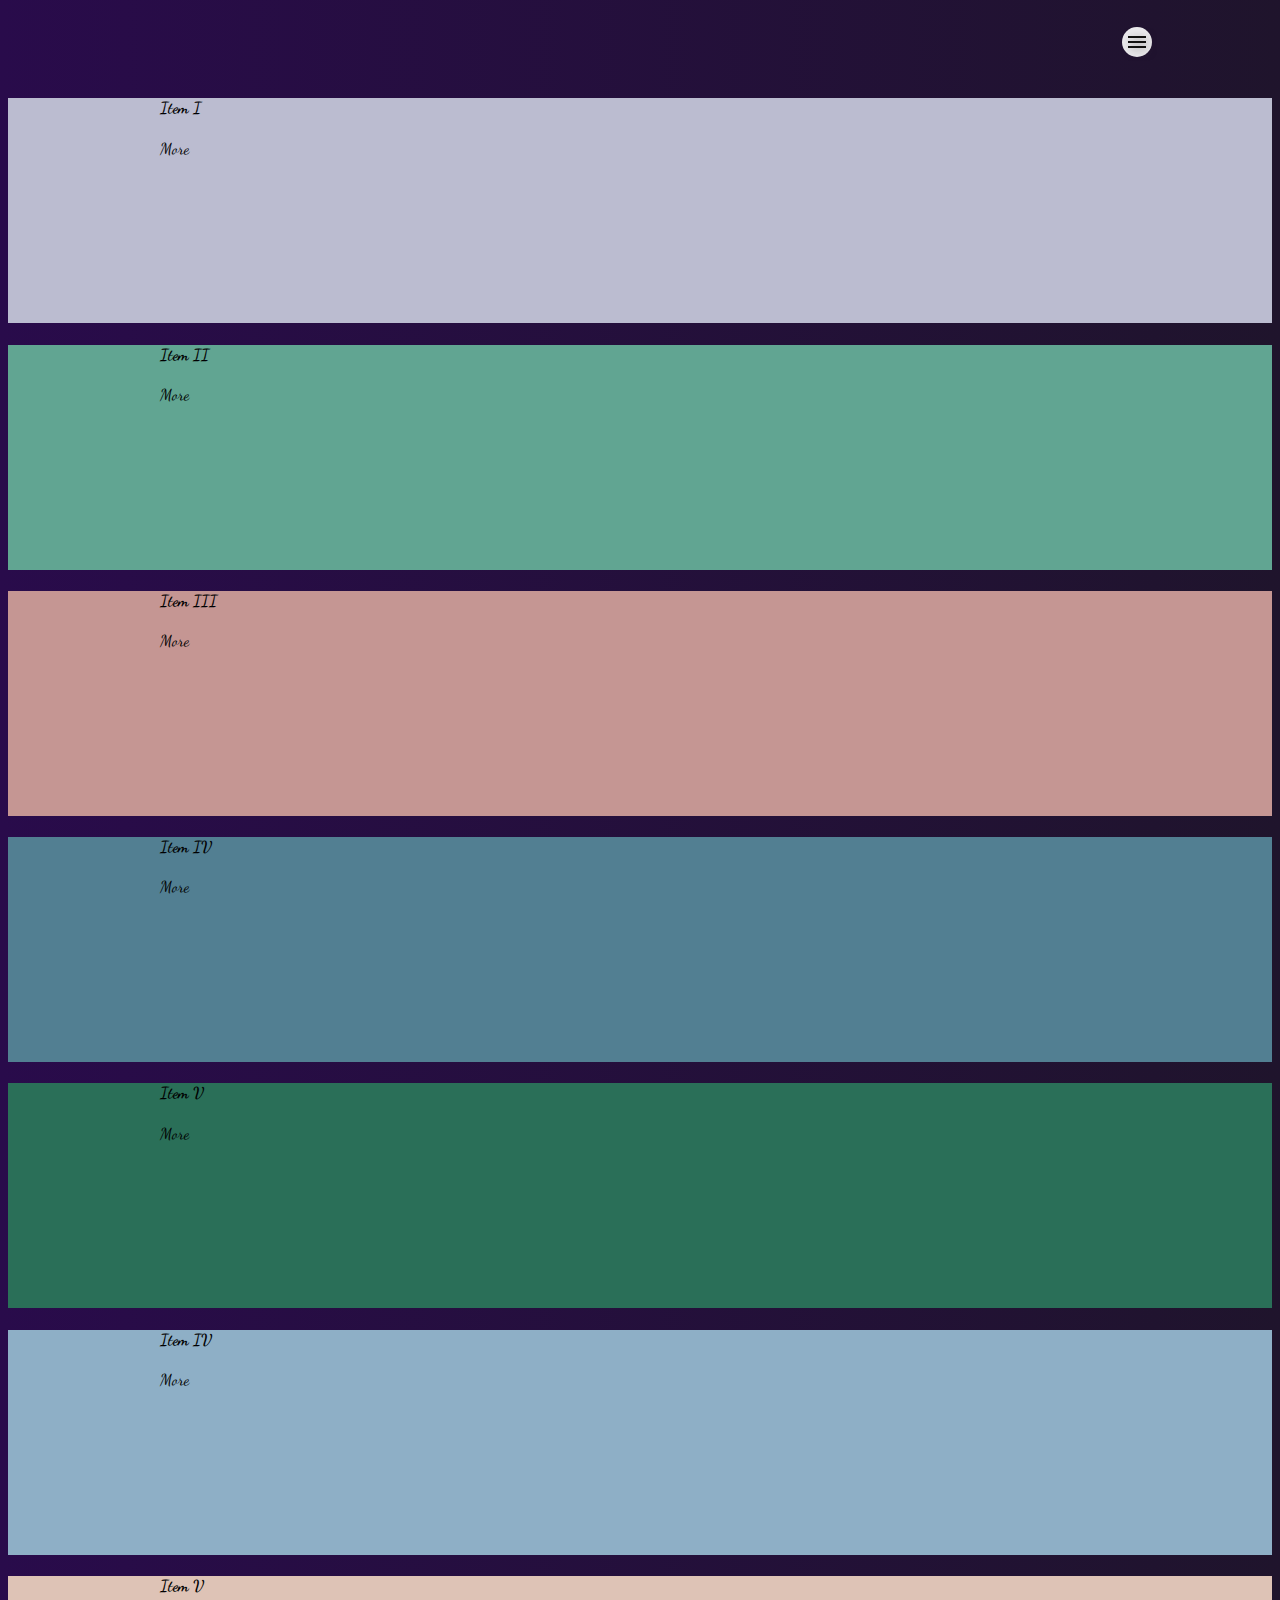
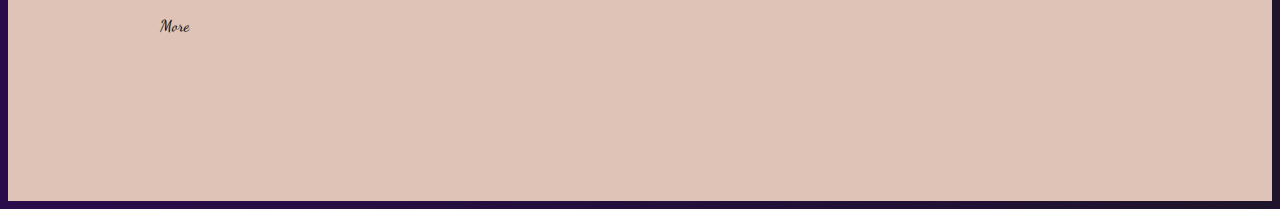
<file: index.html>
<!DOCTYPE html>
<html lang="en">
<head>
    <meta charset="UTF-8">
    <meta name="viewport" content="width=device-width, initial-scale=1.0 minimum-scale=1">
    <link rel="stylesheet" href="https://cdn.jsdelivr.net/npm/bootstrap@4.5.3/dist/css/bootstrap.min.css" integrity="sha384-TX8t27EcRE3e/ihU7zmQxVncDAy5uIKz4rEkgIXeMed4M0jlfIDPvg6uqKI2xXr2" crossorigin="anonymous">
    <link rel="stylesheet" href="https://cdnjs.cloudflare.com/ajax/libs/font-awesome/5.15.1/css/all.min.css" integrity="sha512-+4zCK9k+qNFUR5X+cKL9EIR+ZOhtIloNl9GIKS57V1MyNsYpYcUrUeQc9vNfzsWfV28IaLL3i96P9sdNyeRssA==" crossorigin="anonymous" />
    <link rel="stylesheet" href="css/style.css">
    <link rel="preconnect" href="https://fonts.gstatic.com">
    <link href="https://fonts.googleapis.com/css2?family=Dancing+Script:wght@600&display=swap" rel="stylesheet">
    <title>Bacho</title>
</head>
<body>
    <div class="burger">
        <div class="line1"></div>
        <div class="line2"></div>
        <div class="line3"></div>
    </div>
    <div class="nav bg-dark position-fixed w-100">
        <ul class="list-unstyled d-flex align-items-center pt-2 text-light">
            <li><a href="https://bacho093.github.io/Portfolio/" class='nav-link'>Portfolio</a></li>
            <li><a href="https://bacho093.github.io/Portfolio/projects.html" class='nav-link'>Projects</a></li>
        </ul>
    </div>

<div class="container">
    <div class="row">
        <div class="col-md-12">
            <div class="box box1 my-2 rounded">
                <div class="content">
                    <h4 class='pt-4 pb-5 px-2 text-white'>Item I</h4>
                    <a href="products.html" class="more text-muted bg-white rounded-pill px-4 py-1">More</a>
                </div>
            </div>
        </div>
        <div class="col-md-4">
            <div class="box box2 my-3 rounded">
                <div class="content">
                    <h4 class='pt-4 pb-5 px-2 text-white'>Item II</h4>
                    <a href="products.html" class="more text-muted bg-white rounded-pill px-4 py-1">More</a>
                </div>
            </div>
        </div>
        <div class="col-md-8">
            <div class="box box3 my-3 rounded">
                <div class="content">
                    <h4 class='pt-4 pb-5 px-2 text-white'>Item III</h4>
                    <a href="products.html" class="more text-muted bg-white rounded-pill px-4 py-1">More</a>
                </div>
            </div>
        </div>
        <div class="col-md-7">
            <div class="box box4 my-3 rounded">
                <div class="content">
                    <h4 class='pt-4 pb-5 px-2 text-white'>Item IV</h4>
                    <a href="products.html" class="more text-muted bg-white rounded-pill px-4 py-1">More</a>
                </div>
            </div>
        </div>
        <div class="col-md-5">
            <div class="box box5 my-3 rounded">
                <div class="content">
                    <h4 class='pt-4 pb-5 px-2 text-white'>Item V</h4>
                    <a href="products.html" class="more text-muted bg-white rounded-pill px-4 py-1">More</a>
                </div>
            </div>
        </div>
        <div class="col-md-5">
            <div class="box box6 my-3 rounded">
                <div class="content">
                    <h4 class='pt-4 pb-5 px-2 text-white'>Item IV</h4>
                    <a href="products.html" class="more text-muted bg-white rounded-pill px-4 py-1">More</a>
                </div>
            </div>
        </div>
        <div class="col-md-7">
            <div class="box box7 my-3 rounded">
                <div class="content">
                    <h4 class='pt-4 pb-5 px-2 text-white'>Item V</h4>
                    <a href="products.html" class="more text-muted bg-white rounded-pill px-4 py-1">More</a>
                </div>
            </div>
        </div>
    </div>
</div>

<script src="script/script.js"></script>
<script src="https://ajax.googleapis.com/ajax/libs/jquery/3.5.1/jquery.min.js"></script>
<script src="https://cdn.jsdelivr.net/npm/popper.js@1.16.1/dist/umd/popper.min.js" integrity="sha384-9/reFTGAW83EW2RDu2S0VKaIzap3H66lZH81PoYlFhbGU+6BZp6G7niu735Sk7lN" crossorigin="anonymous"></script>
<script src="https://cdn.jsdelivr.net/npm/bootstrap@4.5.3/dist/js/bootstrap.min.js" integrity="sha384-w1Q4orYjBQndcko6MimVbzY0tgp4pWB4lZ7lr30WKz0vr/aWKhXdBNmNb5D92v7s" crossorigin="anonymous"></script>
</body>
</script>
</html>
</file>
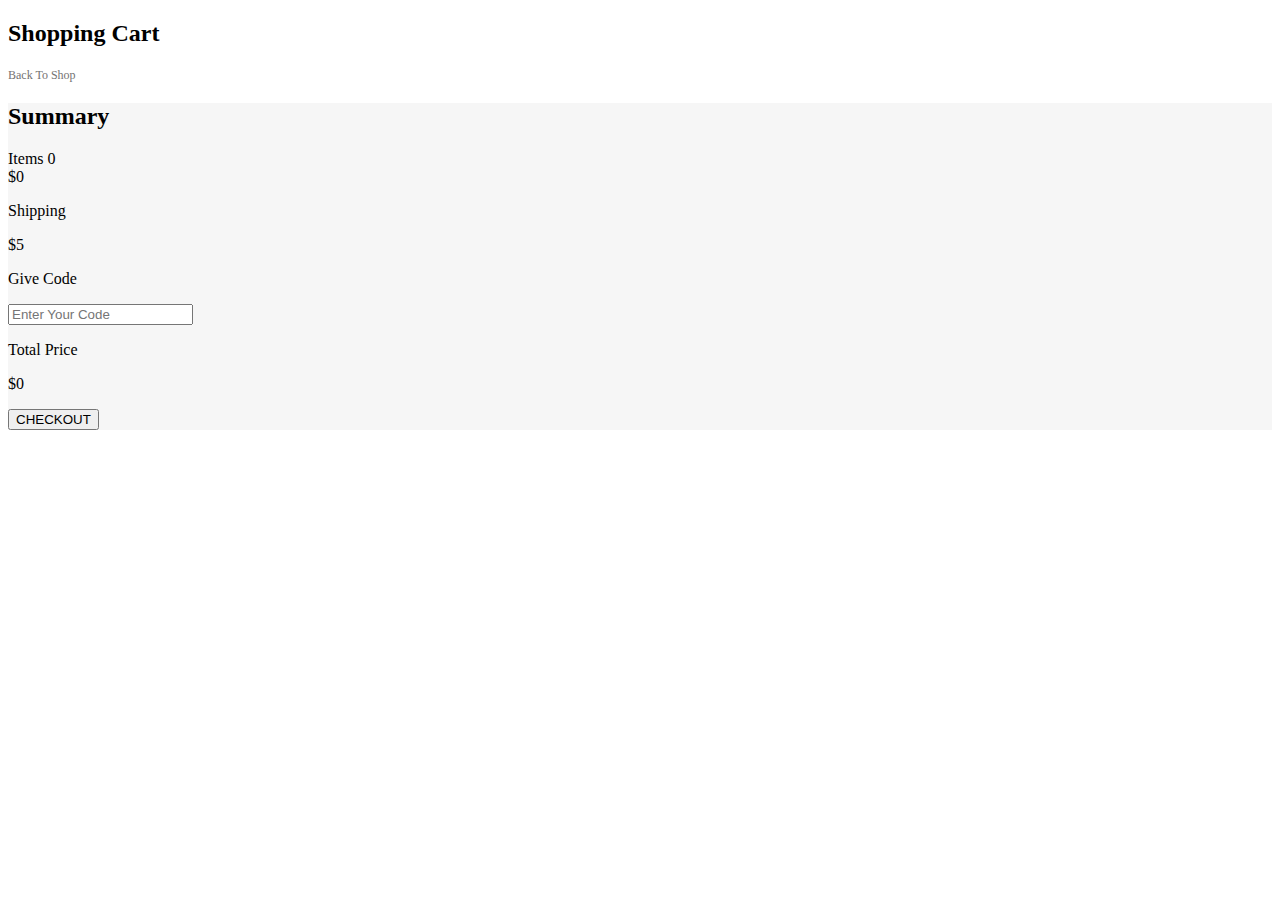
<file: cart.html>
<!DOCTYPE html>
<html lang="en">
<head>
    <meta charset="UTF-8">
    <meta name="viewport" content="width=device-width, initial-scale=1.0 minimum-scale=1">
    <link rel="stylesheet" href="https://cdn.jsdelivr.net/npm/bootstrap@4.5.3/dist/css/bootstrap.min.css" integrity="sha384-TX8t27EcRE3e/ihU7zmQxVncDAy5uIKz4rEkgIXeMed4M0jlfIDPvg6uqKI2xXr2" crossorigin="anonymous">
    <link rel="stylesheet" href="https://cdnjs.cloudflare.com/ajax/libs/font-awesome/5.15.1/css/all.min.css" integrity="sha512-+4zCK9k+qNFUR5X+cKL9EIR+ZOhtIloNl9GIKS57V1MyNsYpYcUrUeQc9vNfzsWfV28IaLL3i96P9sdNyeRssA==" crossorigin="anonymous" />
    <link rel="stylesheet" href="css/cart.css">
    <title>Bacho</title>
</head>
<body>

    <div class="container-fluid">
        <div class="w-100 pt-5 d-flex flex-column flex-md-row justify-content-between align-items-center pe-0 me-0">
            <h2 class="text-left text-dark font-weight-bold">Shopping Cart</h2>
            <div class="goBack font-weight-bold px-5 pt-3" onclick="goBack()">
                <i class="fas fa-long-arrow-alt-left"></i> 
            Back To Shop</div>
        </div>


        <div class="row my-5">
            <div class="col-md-8 mx-0 px-0 cartBox">
                <!-- PRODUCT  -->
            </div>
            <div class="col-md-4 px-0 mx-0">
                <div class="summary px-4">
                    <h2 class="text-left text-dark font-weight-bold pb-4">Summary</h2>
                    <div class="countItems d-flex align-items-center justify-content-between border-top p-3">
                        <div>Items 0</div>
                        <div>$0</div>
                    </div>
                    <div class="shipping d-flex align-items-center justify-content-between border-top p-3">
                        <p>Shipping</p>
                        <p>$5</p>
                    </div>
                    <div class="giveCode border-top p-3">
                        <p>Give Code</p>
                        <input type="text" class='border w-100 py-1 px-2' placeholder="Enter Your Code">
                    </div>
                    <div class="total d-flex align-items-center justify-content-between border-top p-3">
                        <p>Total Price</p>
                        <p>$0</p>
                    </div>
                    <div class="checkout">
                        <button class="btn btn-success py-2 w-100">CHECKOUT</button>
                    </div>
                </div>
            </div>
        </div>
    </div>

<script src="script/cart.js"></script>
<script src="https://ajax.googleapis.com/ajax/libs/jquery/3.5.1/jquery.min.js"></script>
<script src="https://cdn.jsdelivr.net/npm/popper.js@1.16.1/dist/umd/popper.min.js" integrity="sha384-9/reFTGAW83EW2RDu2S0VKaIzap3H66lZH81PoYlFhbGU+6BZp6G7niu735Sk7lN" crossorigin="anonymous"></script>
<script src="https://cdn.jsdelivr.net/npm/bootstrap@4.5.3/dist/js/bootstrap.min.js" integrity="sha384-w1Q4orYjBQndcko6MimVbzY0tgp4pWB4lZ7lr30WKz0vr/aWKhXdBNmNb5D92v7s" crossorigin="anonymous"></script>
</body>
</script>
</html>
</file>
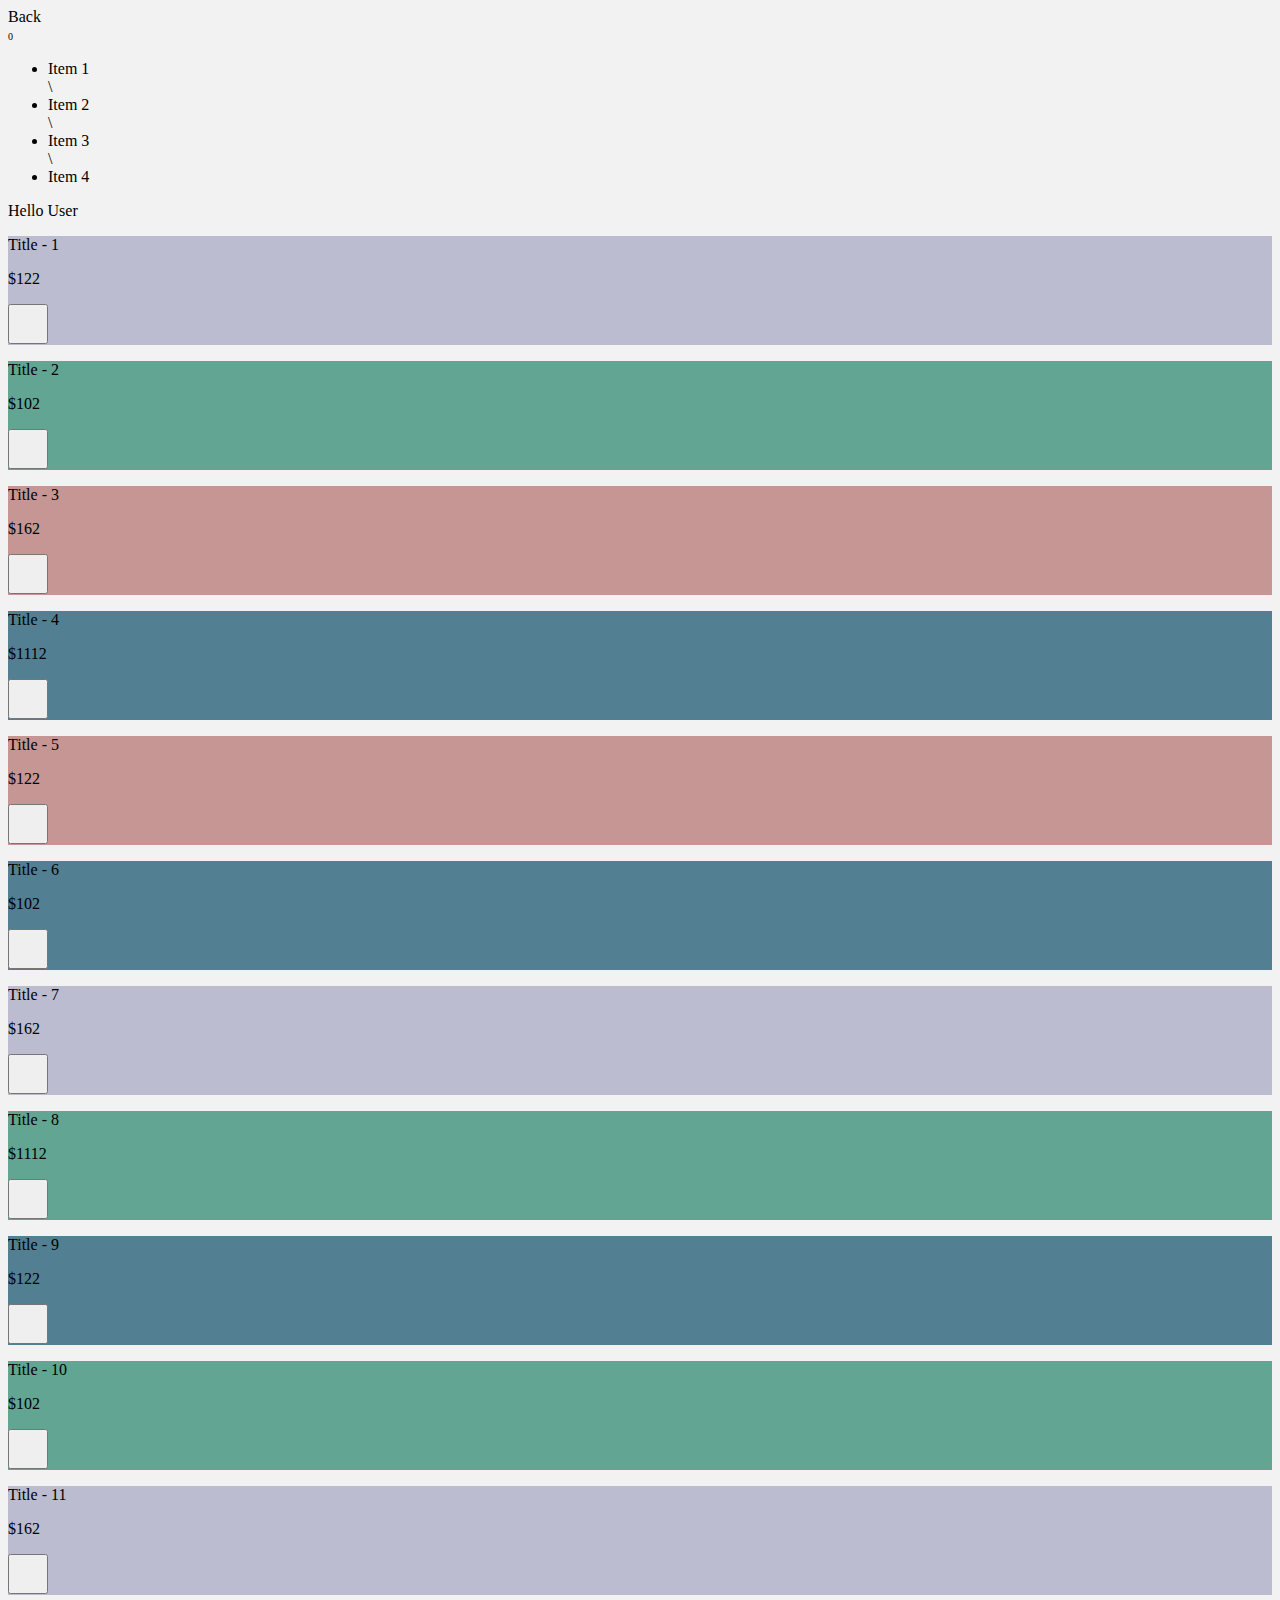
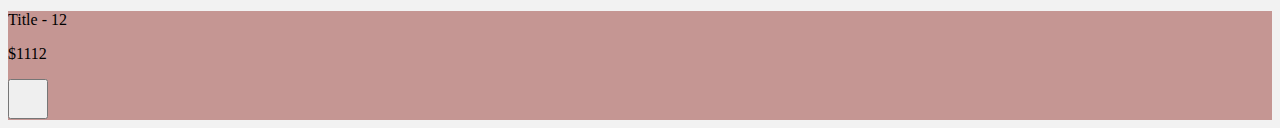
<file: products.html>
<!DOCTYPE html>
<html lang="en">
<head>
    <meta charset="UTF-8">
    <meta name="viewport" content="width=device-width, initial-scale=1.0 minimum-scale=1">
    <link rel="stylesheet" href="https://cdn.jsdelivr.net/npm/bootstrap@4.5.3/dist/css/bootstrap.min.css" integrity="sha384-TX8t27EcRE3e/ihU7zmQxVncDAy5uIKz4rEkgIXeMed4M0jlfIDPvg6uqKI2xXr2" crossorigin="anonymous">
    <link rel="stylesheet" href="https://cdnjs.cloudflare.com/ajax/libs/font-awesome/5.15.1/css/all.min.css" integrity="sha512-+4zCK9k+qNFUR5X+cKL9EIR+ZOhtIloNl9GIKS57V1MyNsYpYcUrUeQc9vNfzsWfV28IaLL3i96P9sdNyeRssA==" crossorigin="anonymous" />
    <link rel="stylesheet" href="css/style.css">
    <link rel="stylesheet" href="css/products.css">
    <title>Bacho</title>
</head>
<body>

<header>
    <div class="container">
        <div class="d-flex justify-content-between align-items-center mt-4">
            <div class="goBack" onclick="goBack()">
                <i class="fas fa-long-arrow-alt-left"></i> 
            Back</div>
            <div class="cart position-relative">
                <a href="cart.html"><i class="fas fa-shopping-cart text-dark"></i><span class='position-absolute font-weight-bold text-danger text-center px-1'>0</span></a>
            </div>
        </div>

        <div class="mt-5 pt-5 d-flex justify-content-between">
            <div>
                <ul class="list-unstyled d-flex align-items-center">
                    <li class='text-warning'>Item 1</li>
                    <span>\</span>
                    <li>Item 2</li>
                    <span>\</span>
                    <li>Item 3</li>
                    <span>\</span>
                    <li>Item 4</li>
                </ul>
            </div>

            <div class='text-muted'>Hello User</div>
        </div>
    </div>
</header>
<section>
    <div class="container mt-5 border-top py-5">
        <div class="row text-center text-light">
            <div class="col-lg-3 col-md-4 col-sm-6  my-2">
                <div class="product product1 border rounded py-5">
                    <P class="title">Title - 1</P>
                    <p class="price">$122</p>
                    <button class="addBtn btn rounded-circle text-muted px-0 bg-white"><i class="fas fa-shopping-cart"></i></button>
                </div>
            </div>
            <div class="col-lg-3 col-md-4 col-sm-6  my-2">
                <div class="product product2 border rounded py-5">
                    <P class="title">Title - 2</P>
                    <p class="price">$102</p>
                    <button class="addBtn btn rounded-circle text-muted px-0 bg-white"><i class="fas fa-shopping-cart"></i></button>
                </div>
            </div>
            <div class="col-lg-3 col-md-4 col-sm-6  my-2">
                <div class="product product3 border rounded py-5">
                    <P class="title">Title - 3</P>
                    <p class="price">$162</p>
                    <button class="addBtn btn rounded-circle text-muted px-0 bg-white"><i class="fas fa-shopping-cart"></i></button>
                </div>
            </div>
            <div class="col-lg-3 col-md-4 col-sm-6  my-2">
                <div class="product product4 border rounded py-5">
                    <P class="title">Title - 4</P>
                    <p class="price">$1112</p>
                    <button class="addBtn btn rounded-circle text-muted px-0 bg-white"><i class="fas fa-shopping-cart"></i></button>
                </div>
            </div>

            <div class="col-lg-3 col-md-4 col-sm-6  my-2">
                <div class="product product3 border rounded py-5">
                    <P class="title">Title - 5</P>
                    <p class="price">$122</p>
                    <button class="addBtn btn rounded-circle text-muted px-0 bg-white"><i class="fas fa-shopping-cart"></i></button>
                </div>
            </div>
            <div class="col-lg-3 col-md-4 col-sm-6  my-2">
                <div class="product product4 border rounded py-5">
                    <P class="title">Title - 6</P>
                    <p class="price">$102</p>
                    <button class="addBtn btn rounded-circle text-muted px-0 bg-white"><i class="fas fa-shopping-cart"></i></button>
                </div>
            </div>
            <div class="col-lg-3 col-md-4 col-sm-6  my-2">
                <div class="product product1 border rounded py-5">
                    <P class="title">Title - 7</P>
                    <p class="price">$162</p>
                    <button class="addBtn btn rounded-circle text-muted px-0 bg-white"><i class="fas fa-shopping-cart"></i></button>
                </div>
            </div>
            <div class="col-lg-3 col-md-4 col-sm-6  my-2">
                <div class="product product2 border rounded py-5">
                    <P class="title">Title - 8</P>
                    <p class="price">$1112</p>
                    <button class="addBtn btn rounded-circle text-muted px-0 bg-white"><i class="fas fa-shopping-cart"></i></button>
                </div>
            </div>

            <div class="col-lg-3 col-md-4 col-sm-6  my-2">
                <div class="product product4 border rounded py-5">
                    <P class="title">Title - 9</P>
                    <p class="price">$122</p>
                    <button class="addBtn btn rounded-circle text-muted px-0 bg-white"><i class="fas fa-shopping-cart"></i></button>
                </div>
            </div>
            <div class="col-lg-3 col-md-4 col-sm-6  my-2">
                <div class="product product2 border rounded py-5">
                    <P class="title">Title - 10</P>
                    <p class="price">$102</p>
                    <button class="addBtn btn rounded-circle text-muted px-0 bg-white"><i class="fas fa-shopping-cart"></i></button>
                </div>
            </div>
            <div class="col-lg-3 col-md-4 col-sm-6  my-2">
                <div class="product product1 border rounded py-5">
                    <P class="title">Title - 11</P>
                    <p class="price">$162</p>
                    <button class="addBtn btn rounded-circle text-muted px-0 bg-white"><i class="fas fa-shopping-cart"></i></button>
                </div>
            </div>
            <div class="col-lg-3 col-md-4 col-sm-6  my-2">
                <div class="product product3 border rounded py-5">
                    <P class="title">Title - 12</P>
                    <p class="price">$1112</p>
                    <button class="addBtn btn rounded-circle text-muted px-0 bg-white"><i class="fas fa-shopping-cart"></i></button>
                </div>
            </div>
        </div>
    </div>
</section>


<script src="script/products.js"></script>
<script src="https://ajax.googleapis.com/ajax/libs/jquery/3.5.1/jquery.min.js"></script>
<script src="https://cdn.jsdelivr.net/npm/popper.js@1.16.1/dist/umd/popper.min.js" integrity="sha384-9/reFTGAW83EW2RDu2S0VKaIzap3H66lZH81PoYlFhbGU+6BZp6G7niu735Sk7lN" crossorigin="anonymous"></script>
<script src="https://cdn.jsdelivr.net/npm/bootstrap@4.5.3/dist/js/bootstrap.min.js" integrity="sha384-w1Q4orYjBQndcko6MimVbzY0tgp4pWB4lZ7lr30WKz0vr/aWKhXdBNmNb5D92v7s" crossorigin="anonymous"></script>
</body>
</script>
</html>
</file>
<file: css/style.css>
body {
    font-family: 'Dancing Script', cursive;
    background: linear-gradient(to right, rgb(41, 11, 75), rgb(31, 20, 44));
}
.nav {
    border-bottom: 1px solid #D5C292;
    z-index: 99;
    transform: translateY(-100%);
    opacity: 0;
    transition: 0.5s ease;
}
.nav.active {
    transform: translateY(0%);
    opacity: 1;
}
.nav ul li {
    letter-spacing: 2px;
    font-size: 18px;
}
.nav ul li:hover a {
    color: #D5C292;
}
.burger {
    position: fixed;
    right: 10%;
    top: 3%;
    cursor: pointer;
    background: rgba(255, 255, 255, 0.918);
    width: 30px;
    height: 30px;
    border-radius: 50%;
    display: flex;
    flex-direction: column;
    justify-content: center;
    align-items: center;
    z-index: 100;
}
.burger.active {
    animation: burger 0.5s ease forwards;
}
@keyframes burger {
    0% {
        background: rgba(255, 255, 255, 0.918);
    }
    100% {
        background: rgba(243, 248, 167, 0.918);
        box-shadow: inset 3px 3px 3px rgba(0, 0, 0, 0.500);
    }
}
.burger > div {
    height: 2px;
    background: #111110;
    width: 18px;
    box-shadow: 2px 2px 10px rgba(68, 68, 68, 0.5);
    transition: 0.5s ease;
}
.burger .line2 {
    margin: 3px 0;
}
.active .line1 {
    transform: rotate(-45deg) translate(-4px, 4px);
}
.active .line2 {
    transform: translateX(100%);
    opacity: 0;
}
.active .line3 {
    transform: rotate(45deg) translate(-3px, -3px);
}
.box {
    height: 25vh;
}
.row > div {
    position: relative;
    overflow: hidden;
}
.box1 {
    background: #bbbcd0;
}
.box2 {
    background: #61a592;
}
.box3 {
    background: #c59693;
}
.box4 {
    background: #527f92;
}
.box5 {
    background: #2a6f58;
}
.box6 {
    background: #8eafc6;
}
.box7 {
    background: #dec3b6;
}
.content {
    padding-left: 12%;
}
a {
    color: inherit;
    text-decoration: none;
}
a:hover {
    color: inherit;
    text-decoration: none;
}
.ripple {
    position: absolute;
    background: rgba(255, 255, 255, 0.384);
    transform: translate(-50%, -50%);
    pointer-events: none;
    animation: ripple 2s ease infinite;
    border-radius: 50%;
}

@keyframes ripple {
    0% {
        width: 0px;
        height: 0px;
        opacity: 0;
    }
    50% {
        opacity: 1;
    }
    100% {
        width: 2000px;
        height: 2000px;
        opacity: 0;
    }
}
</file>
<file: css/cart.css>
.goBack {
    font-size: 12px;
    transition: 0.3s ease;
    color: rgb(116, 114, 114);
    cursor: pointer;
}
.goBack i {
    font-size: 13px;
}
.goBack:hover {
    transform: translateX(-5%);
    color: rgb(32, 32, 32);
}
.product1 {
    background: #bbbcd0;
}
.product2 {
    background: #61a592;
}
.product3 {
    background: #c59693;
}
.product4 {
    background: #527f92;
}
.img {
    width: 140px;
    height: 160px;
    line-height: 160px;
}
.val input {
    outline: none;
    pointer-events: none;
}
/* Chrome, Safari, Edge, Opera */
.val input::-webkit-outer-spin-button,
.val input::-webkit-inner-spin-button {
  -webkit-appearance: none;
  margin: 0;
}

/* Firefox */
.val input[type=number] {
  -moz-appearance: textfield;
}
@media screen and (max-width: 767px) {
    .product {
        max-width: 550px;
        width: 100%;
    }
    .product .img {
        width: 100%;
    }
    .quantity {
        background: rgb(226, 226, 226);
        width: 100%;
        padding: 15px 0;
        border-radius: 10px;
        justify-content: center;
        color: rgb(90, 89, 89);
    }

    .price {
        background: rgb(226, 226, 226);
        width: 100%;
        padding: 15px 0;
        border-radius: 10px;
        text-align: center;
        color: rgb(90, 89, 89);
        margin: 10px 0;
    }
    .remove {
        width: 100%;
        height: 40px;
        background-color: rgba(187, 13, 48, 0.788);
        border-radius: 5px;
        text-align: center;
        font-size: 17px!important;
        color: #fff;
    }
    .remove i {
        display: none;
    }
    .remove::after {
        content: 'Remove';
    }
}
.quantity .minus, 
.quantity .plus {
    cursor: pointer;
}
.remove {
    cursor: pointer;
    font-size: 14px;
}
.summary {
    background: #f6f6f6;
    position: sticky;
    top: 0;
}
.giveCode input {
    outline: none;
}
.quantity i {
    pointer-events: none;
}
.remove i {
    pointer-events: none;
}
</file>
<file: css/products.css>
body {
    background: #f2f2f2;
}
.goBack {
    cursor: pointer;
}
.search {
    cursor: pointer;
}
.cart span{
    top: 0;
    font-size: 10px;
}
.product button {
    width: 40px;
    height: 40px;
    text-align: center;
}
.product1 {
    background: #bbbcd0;
}
.product2 {
    background: #61a592;
}
.product3 {
    background: #c59693;
}
.product4 {
    background: #527f92;
}
.addBtn i {
    pointer-events: none;
}
</file>
